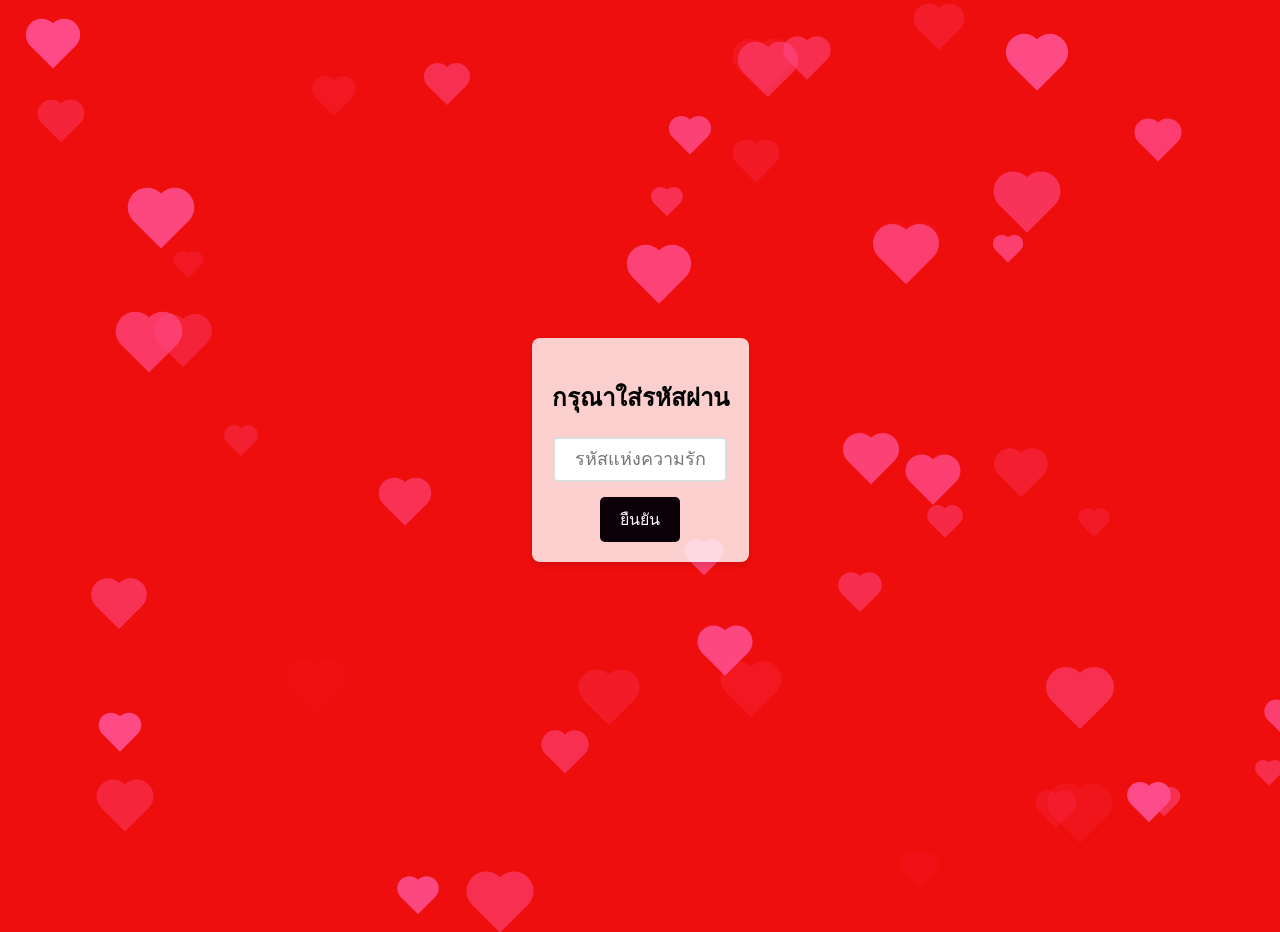
<file: public/index.html>
<!DOCTYPE html>
<html lang="th">
<head>
    <meta charset="UTF-8">
    <meta name="viewport" content="width=device-width, initial-scale=1.0">
    <title>I Love You</title>
    <style>
        body {
            font-family: Arial, sans-serif;
            display: flex;
            justify-content: center;
            align-items: center;
            height: 100vh;
            margin: 0;
            overflow: hidden;
            background-color: #ef0e0e;
        }

        .container {
            text-align: center;
            background: rgba(255, 255, 255, 0.8);
            padding: 20px;
            border-radius: 8px;
            box-shadow: 0 4px 6px rgba(0, 0, 0, 0.1);
            z-index: 10;
            position: relative;
        }

        input[type="password"] {
            font-size: 18px;
            padding: 10px;
            width: 150px;
            border: 2px solid #ddd;
            border-radius: 5px;
            text-align: center;
        }

        button {
            margin-top: 15px;
            padding: 10px 20px;
            font-size: 16px;
            color: #ffffff;
            background-color: #0c0108;
            border: none;
            border-radius: 5px;
            cursor: pointer;
        }

        button:hover {
            background-color: #eb02d4;
        }

        .heart {
            position: absolute;
            width: 40px;
            height: 40px;
            background-color: #ff4d8b;
            left: 50%;
            top: 50%;
            transform: rotate(-45deg);
            animation: float 6s linear infinite;
        }

        .heart::before,
        .heart::after {
            content: '';
            position: absolute;
            width: 40px;
            height: 40px;
            background-color: #ff4d8b;
            border-radius: 50%;
        }

        .heart::before {
            top: -20px;
            left: 0;
        }

        .heart::after {
            top: 0;
            left: 20px;
        }

        @keyframes float {
            0% {
                transform: rotate(-45deg) translateY(100vh) scale(1);
                opacity: 1;
            }
            100% {
                transform: rotate(-45deg) translateY(-150vh) scale(1.2);
                opacity: 0;
            }
        }
    </style>

    <script>
        function validatePin(event) {
            event.preventDefault();
            const inputPin = document.getElementById('pin').value;
            const correctPin = "200424";

            if (inputPin === correctPin) {
                alert('รหัสถูกต้อง! กำลังไปหน้าต่อไป...');
                window.location.href = "nextpage.html";
            } else {
                alert('รหัสไม่ถูกต้อง! กรุณาลองใหม่อีกครั้ง.');
            }
        }

        function createHearts() {
            for (let i = 0; i < 50; i++) {
                const heart = document.createElement('div');
                heart.className = 'heart';
                heart.style.left = Math.random() * 100 + 'vw';
                heart.style.top = Math.random() * 100 + 'vh';
                heart.style.animationDuration = (Math.random() * 3 + 3) + 's';
                heart.style.opacity = Math.random();
                heart.style.transform = `rotate(-45deg) scale(${Math.random() * 0.6 + 0.4})`;
                document.body.appendChild(heart);
            }
        }

        window.onload = createHearts;
    </script>
</head>
<body>
    <div class="container">
        <h2>กรุณาใส่รหัสผ่าน</h2>
        <form onsubmit="validatePin(event)">
            <input type="password" id="pin" maxlength="6" placeholder="รหัสแห่งความรัก" required>
            <br>
            <button type="submit">ยืนยัน</button>
        </form>
    </div>
</body>
</html>
</file>
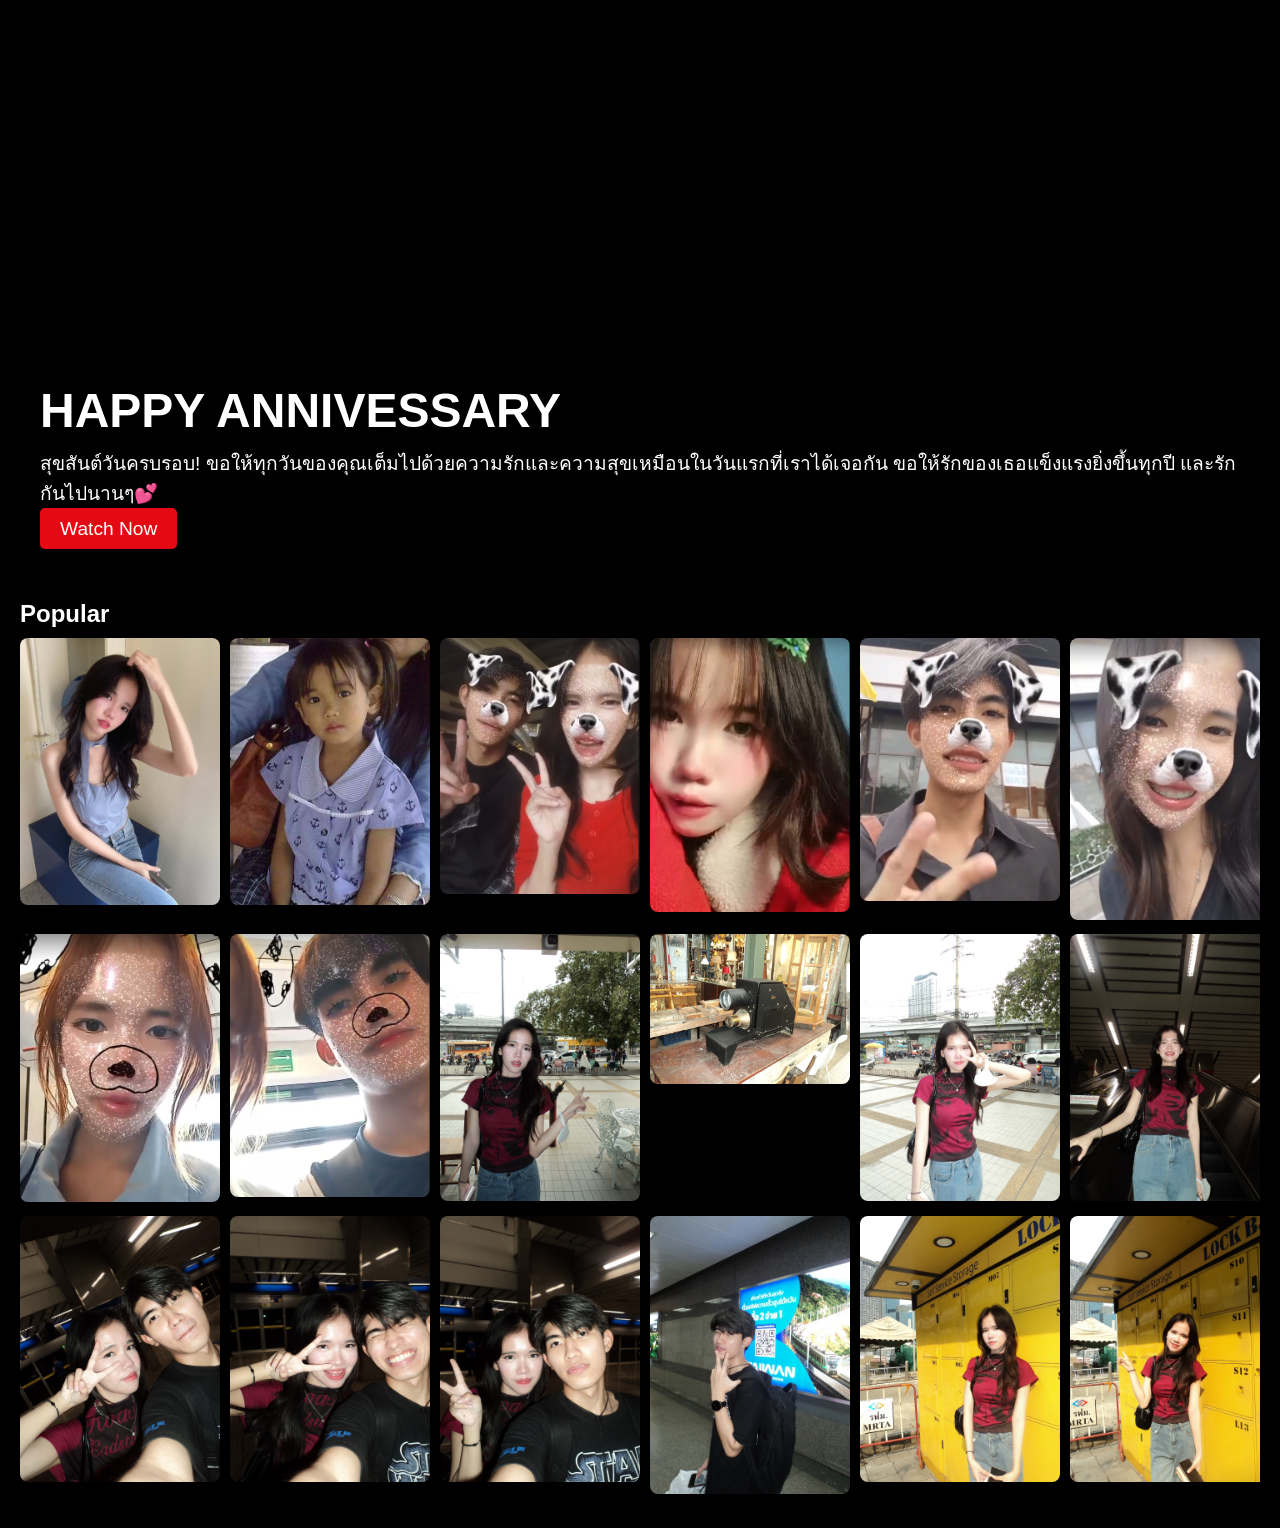
<file: nextlove.html>
<!DOCTYPE html>
<html lang="en">
<head>
    <meta charset="UTF-8">
    <meta name="viewport" content="width=device-width, initial-scale=1.0">
    <title>200424</title>
    <style>
        body {
            margin: 0;
            font-family: Arial, sans-serif;
            background-color: #000;
            color: white;
            overflow-x: hidden;
        }

        .header {
            position: relative;
            background: url('https://via.placeholder.com/1280x720?text=Money+Heist') no-repeat center center/cover;
            height: 60vh;
            color: white;
            padding: 20px;
            display: flex;
            flex-direction: column;
            justify-content: flex-end;
        }

        .header-content {
            background: linear-gradient(to top, rgba(0, 0, 0, 0.8), transparent);
            padding: 20px;
        }

        .header-title {
            font-size: 3rem;
            font-weight: bold;
            margin-bottom: 10px;
        }

        .header-description {
            font-size: 1.2rem;
            margin-bottom: 10px;
        }

        .browse-section {
            padding: 20px;
        }

        .row-title {
            font-size: 1.5rem;
            font-weight: bold;
            margin-bottom: 10px;
        }

        .row {
            display: flex;
            gap: 10px;
            overflow-x: scroll;
            padding-bottom: 10px;
        }

        .row::-webkit-scrollbar {
            display: none;
        }

        .card {
            flex: 0 0 200px;
            cursor: pointer;
            position: relative;
        }

        .card img {
            width: 100%;
            border-radius: 8px;
            transition: transform 0.3s ease;
        }

        .card img:hover {
            transform: scale(1.1);
        }

        .next-button {
            margin-top: 30px;
            padding: 10px 20px;
            font-size: 1.2rem;
            color: white;
            background-color: #e50914;
            border: none;
            border-radius: 5px;
            cursor: pointer;
            text-decoration: none;
            text-align: center;
        }

        .next-button:hover {
            background-color: #ff0000;
        }
    </style>
</head>
<body>
    <div class="header">
        <div class="header-content">
            <div class="header-title">HAPPY ANNIVESSARY</div>
            <div class="header-description">
                สุขสันต์วันครบรอบ! ขอให้ทุกวันของคุณเต็มไปด้วยความรักและความสุขเหมือนในวันแรกที่เราได้เจอกัน ขอให้รักของเธอแข็งแรงยิ่งขึ้นทุกปี และรักกันไปนานๆ💕
            </div>
            <a href="Back.html" class="next-button">Watch Now</a>
        </div>
    </div>

    <div class="browse-section">
        <div class="row-title">Popular</div>
        <div class="row">
            <div class="card"><img src="33333_0.jpg" alt="Thumbnail 1"></div>
            <div class="card"><img src="33334_0.jpg" alt="Thumbnail 2"></div>
            <div class="card"><img src="9292.png" alt="Thumbnail 3"></div>
            <div class="card"><img src="1111.png" alt="Thumbnail 4"></div>
            <div class="card"><img src="9797.png" alt="Thumbnail 5"></div>
            <div class="card"><img src="2020.png" alt="Thumbnail 6"></div>
            <div class="card"><img src="33340.jpg" alt="Thumbnail 7"></div>
        </div>
        <div class="row">
            <div class="card"><img src="2222.png" alt="Thumbnail 8"></div>
            <div class="card"><img src="5555.png" alt="Thumbnail 9"></div>
            <div class="card"><img src="ma1.jpg" alt="Thumbnail 10"></div>
            <div class="card"><img src="ma2.jpg" alt="Thumbnail 11"></div>
            <div class="card"><img src="ma3.jpg" alt="Thumbnail 12"></div>
            <div class="card"><img src="ma4.jpg" alt="Thumbnail 13"></div>
            <div class="card"><img src="ma5.jpg" alt="Thumbnail 14"></div>
        </div>
        <div class="row">
            <div class="card"><img src="ma6.jpg" alt="Thumbnail 15"></div>
            <div class="card"><img src="ma7.jpg" alt="Thumbnail 16"></div>
            <div class="card"><img src="ma8.jpg" alt="Thumbnail 17"></div>
            <div class="card"><img src="ma9.jpg" alt="Thumbnail 18"></div>
            <div class="card"><img src="ma10.jpg" alt="Thumbnail 19"></div>
            <div class="card"><img src="ma11.jpg" alt="Thumbnail 20"></div>
            <div class="card"><img src="ma12.jpg" alt="Thumbnail 21"></div>
        </div>
    </div>

</body>
</html>
</file>
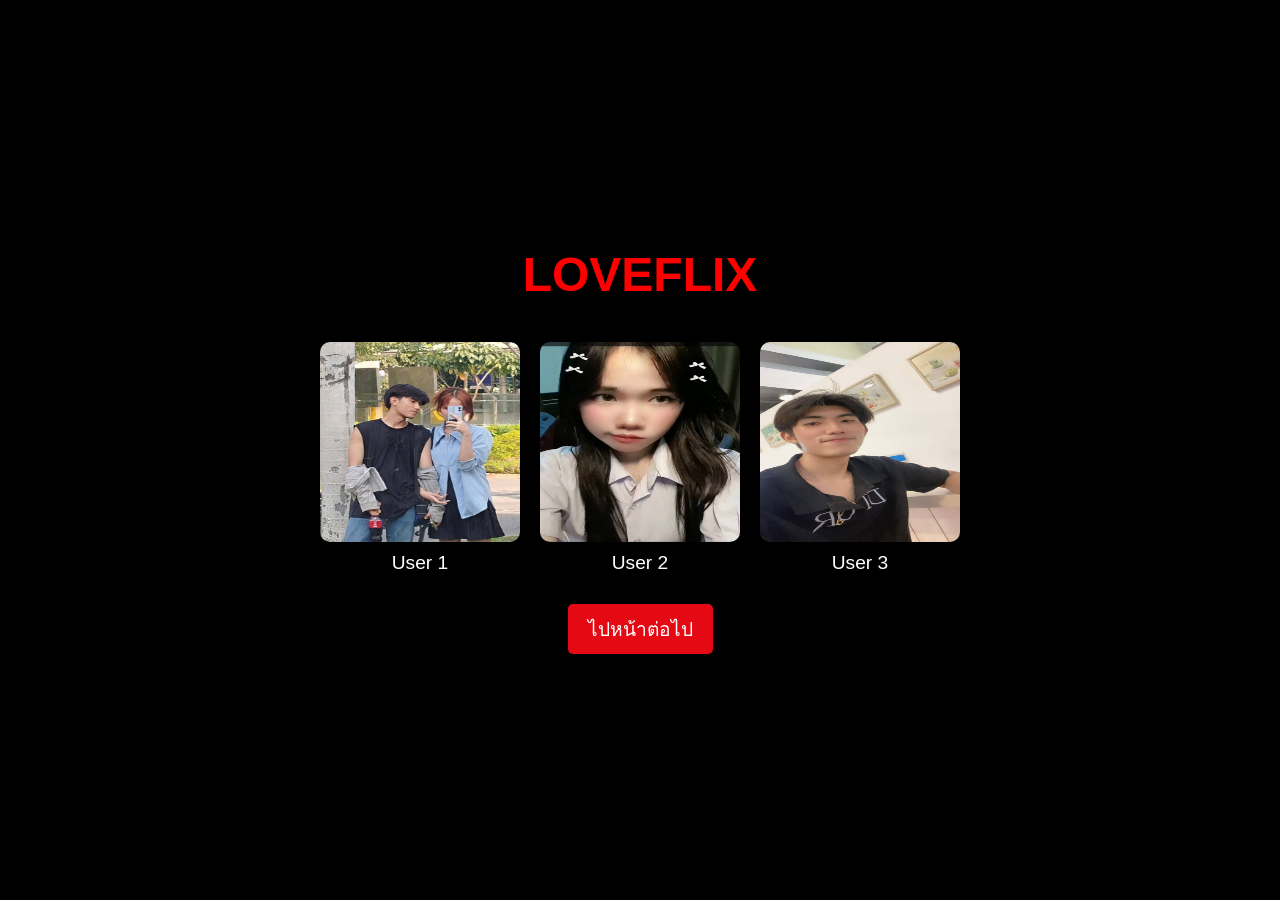
<file: nextpage.html>
<!DOCTYPE html>
<html lang="en">
<head>
    <meta charset="UTF-8">
    <meta name="viewport" content="width=device-width, initial-scale=1.0">
    <title>Loveflix</title>
    <style>
        body {
            margin: 0;
            font-family: Arial, sans-serif;
            background-color: #000;
            display: flex;
            flex-direction: column;
            align-items: center;
            justify-content: center;
            height: 100vh;
            color: white;
        }

        .logo {
            font-size: 3rem;
            font-weight: bold;
            color: red;
            margin-bottom: 40px;
        }

        .profiles {
            display: flex;
            gap: 20px;
        }

        .profile {
            display: flex;
            flex-direction: column;
            align-items: center;
            text-align: center;
        }

        .profile img {
            width: 200px;
            height: 200px;
            border-radius: 10px;
            cursor: pointer;
            transition: transform 0.3s ease;
        }

        .profile img:hover {
            transform: scale(1.1);
        }

        .profile-name {
            margin-top: 10px;
            font-size: 1.2rem;
        }

        .modal {
            position: fixed;
            top: 0;
            left: 0;
            width: 100%;
            height: 100%;
            background: rgba(0, 0, 0, 0.8);
            display: none;
            justify-content: center;
            align-items: center;
        }

        .modal.active {
            display: flex;
        }

        .modal-content {
            position: relative;
            width: 80%;
            max-width: 600px;
            background: black;
            border-radius: 10px;
            padding: 10px;
        }

        .modal-content iframe {
            width: 100%;
            height: 350px;
        }

        .close-btn {
            position: absolute;
            top: 10px;
            right: 15px;
            background: red;
            color: white;
            border: none;
            border-radius: 50%;
            width: 30px;
            height: 30px;
            font-size: 1rem;
            font-weight: bold;
            cursor: pointer;
        }

        .next-button {
            margin-top: 30px;
            padding: 10px 20px;
            font-size: 1.2rem;
            color: white;
            background-color: #e50914;
            border: none;
            border-radius: 5px;
            cursor: pointer;
            text-decoration: none;
            text-align: center;
        }

        .next-button:hover {
            background-color: #d10813;
        }
    </style>
</head>
<body>
    <div class="logo">LOVEFLIX</div>
    <div class="profiles">
        <!-- Profile 1 -->
        <div class="profile" onclick="openVideo('love1.mp4')">
            <img src="32989.jpg" alt="Profile 1">
            <div class="profile-name">User 1</div>
        </div>

        <!-- Profile 2 -->
        <div class="profile" onclick="openVideo('love2.mp4')">
            <img src="33056.jpg" alt="Profile 2">
            <div class="profile-name">User 2</div>
        </div>

        <!-- Profile 3 -->
        <div class="profile" onclick="openVideo('เพลง.mp4')">
            <img src="7777.jpg" alt="Profile 3">
            <div class="profile-name">User 3</div>
        </div>
    </div>

    <!-- Button to next page -->
    <a href="nextlove.html" class="next-button">ไปหน้าต่อไป</a>

    <!-- Modal -->
    <div class="modal" id="videoModal">
        <div class="modal-content">
            <button class="close-btn" onclick="closeVideo()">×</button>
            <iframe id="videoPlayer" src="" frameborder="0" allow="autoplay; encrypted-media" allowfullscreen></iframe>
        </div>
    </div>

    <script>
        function openVideo(videoUrl) {
            const modal = document.getElementById('videoModal');
            const videoPlayer = document.getElementById('videoPlayer');
            videoPlayer.src = videoUrl + "?autoplay=1"; // เพิ่ม autoplay ให้เริ่มเล่นทันที
            modal.classList.add('active');
        }

        function closeVideo() {
            const modal = document.getElementById('videoModal');
            const videoPlayer = document.getElementById('videoPlayer');
            videoPlayer.src = ""; // ล้าง URL เพื่อหยุดเล่นวิดีโอ
            modal.classList.remove('active');
        }
    </script>
</body>
</html>
</file>
